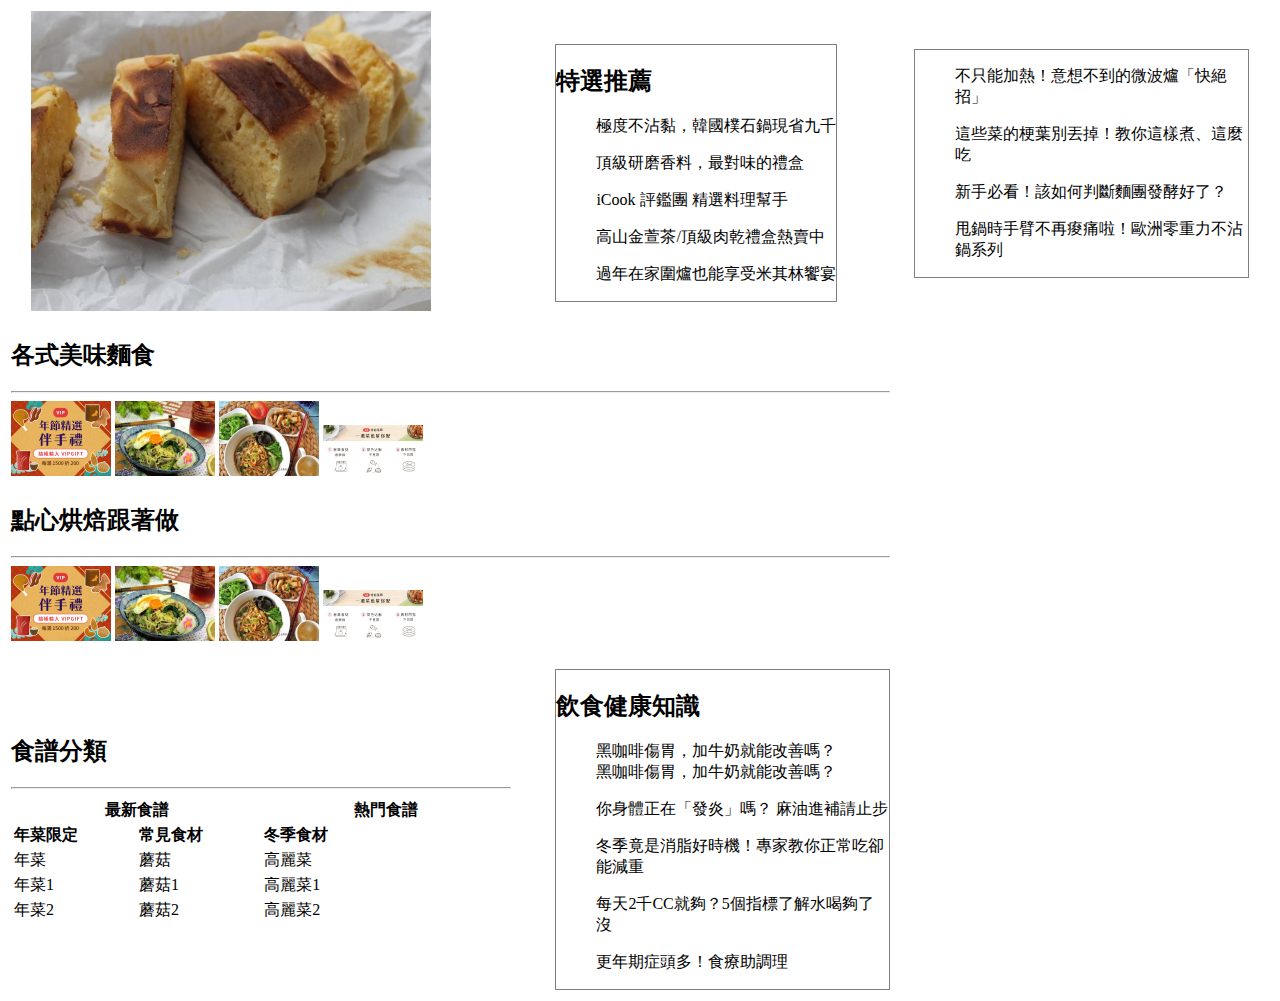
<file: DeliciousFoodWebSite/index.html>
﻿<!DOCTYPE html>
<html>
<head>
    <meta charset="utf-8" />
    <title></title>
    <link rel="stylesheet" href="CssStyle/PublicStyle.css" />
    <style>
        /*td, th {
            border: 1px solid red; 格線
            padding: 4px; 格寬
        }*/
        .st1 {
            text-align: left;
        }
    </style>
</head>
<body>
    <div style="width:100%">
        <table style="width:100%">
            <tr>
                <td style="width:40%">
                    <div style="float:left; margin-left: 20px;">
                        <img src="Image/large_964e65686aeb6e8e.jpg" width="400" />
                    </div>
                </td>
                <td style="width:30%">
                    <div style="float:left; border: 1px solid gray; margin:20px 0 0 40px;">
                        <h2>特選推薦</h2>
                        <dl>
                            <dd>極度不沾黏，韓國樸石鍋現省九千</dd>
                        </dl>
                        <dl>
                            <dd>頂級研磨香料，最對味的禮盒</dd>
                        </dl>
                        <dl>
                            <dd>iCook 評鑑團 精選料理幫手</dd>
                        </dl>
                        <dl>
                            <dd>高山金萱茶/頂級肉乾禮盒熱賣中</dd>
                        </dl>
                        <dl>
                            <dd>過年在家圍爐也能享受米其林饗宴</dd>
                        </dl>
                    </div>
                </td>
                <td style="width:30%">
                    <div style="float: right;border: 1px solid gray;margin: 20px;">
                        <dl>
                            <dd>不只能加熱！意想不到的微波爐「快絕招」</dd>
                        </dl>
                        <dl>
                            <dd>
                                這些菜的梗葉別丟掉！教你這樣煮、這麼吃
                            </dd>
                        </dl>
                        <dl>
                            <dd>新手必看！該如何判斷麵團發酵好了？</dd>
                        </dl>
                        <dl>
                            <dd>甩鍋時手臂不再痠痛啦！歐洲零重力不沾鍋系列</dd>
                        </dl>
                    </div>
                </td>
            </tr>
            <tr>
                <td colspan="2">
                    <div>
                        <h2>各式美味麵食</h2>
                        <hr />
                        <div>
                            <img src="Image/1bf75b710a2a8ff9.jpg" width="100" />
                            <img src="Image/large_967a732ed868e505.jpg" width="100" />
                            <img src="Image/large_76675b1fd87628b9.jpg" width="100" />
                            <img src="Image/24bf2455-weekmenu-header-718.jpg" width="100" />
                        </div>
                    </div>
                </td>
            </tr>
            <tr>
                <td colspan="2">
                    <div>
                        <h2>點心烘焙跟著做</h2>
                        <hr />
                        <div>
                            <img src="Image/1bf75b710a2a8ff9.jpg" width="100" />
                            <img src="Image/large_967a732ed868e505.jpg" width="100" />
                            <img src="Image/large_76675b1fd87628b9.jpg" width="100" />
                            <img src="Image/24bf2455-weekmenu-header-718.jpg" width="100" />
                        </div>
                    </div>
                </td>
            </tr>
            <tr>
                <td>
                    <div>
                        <h2>食譜分類</h2>
                        <hr />
                        <table width="100%">
                            <tr>
                                <th width="50%" colspan="2">最新食譜</th>
                                <th width="50%" colspan="2">熱門食譜</th>
                            </tr>
                            <tr class="st1">
                                <th>年菜限定</th>
                                <th>常見食材</th>
                                <th>冬季食材</th>
                            </tr>
                            <tr>
                                <td>年菜</td>
                                <td>蘑菇</td>
                                <td>高麗菜</td>
                            </tr>
                            <tr>
                                <td>年菜1</td>
                                <td>蘑菇1</td>
                                <td>高麗菜1</td>
                            </tr>
                            <tr>
                                <td>年菜2</td>
                                <td>蘑菇2</td>
                                <td>高麗菜2</td>
                            </tr>
                        </table>
                    </div>
                </td>
                <td>
                    <div style="float:left; border: 1px solid gray; margin:20px 0 0 40px;">
                        <h2>飲食健康知識</h2>
                        <dl>
                            <dd>黑咖啡傷胃，加牛奶就能改善嗎？</dd>
                            <dd>黑咖啡傷胃，加牛奶就能改善嗎？</dd>
                        </dl>
                        <dl>
                            <dd>你身體正在「發炎」嗎？ 麻油進補請止步</dd>
                        </dl>
                        <dl>
                            <dd>冬季竟是消脂好時機！專家教你正常吃卻能減重</dd>
                        </dl>
                        <dl>
                            <dd>每天2千CC就夠？5個指標了解水喝夠了沒</dd>
                        </dl>
                        <dl>
                            <dd>更年期症頭多！食療助調理</dd>
                        </dl>
                    </div>
                </td>
            </tr>
        </table>
    </div>
</body>
</html>
</file>
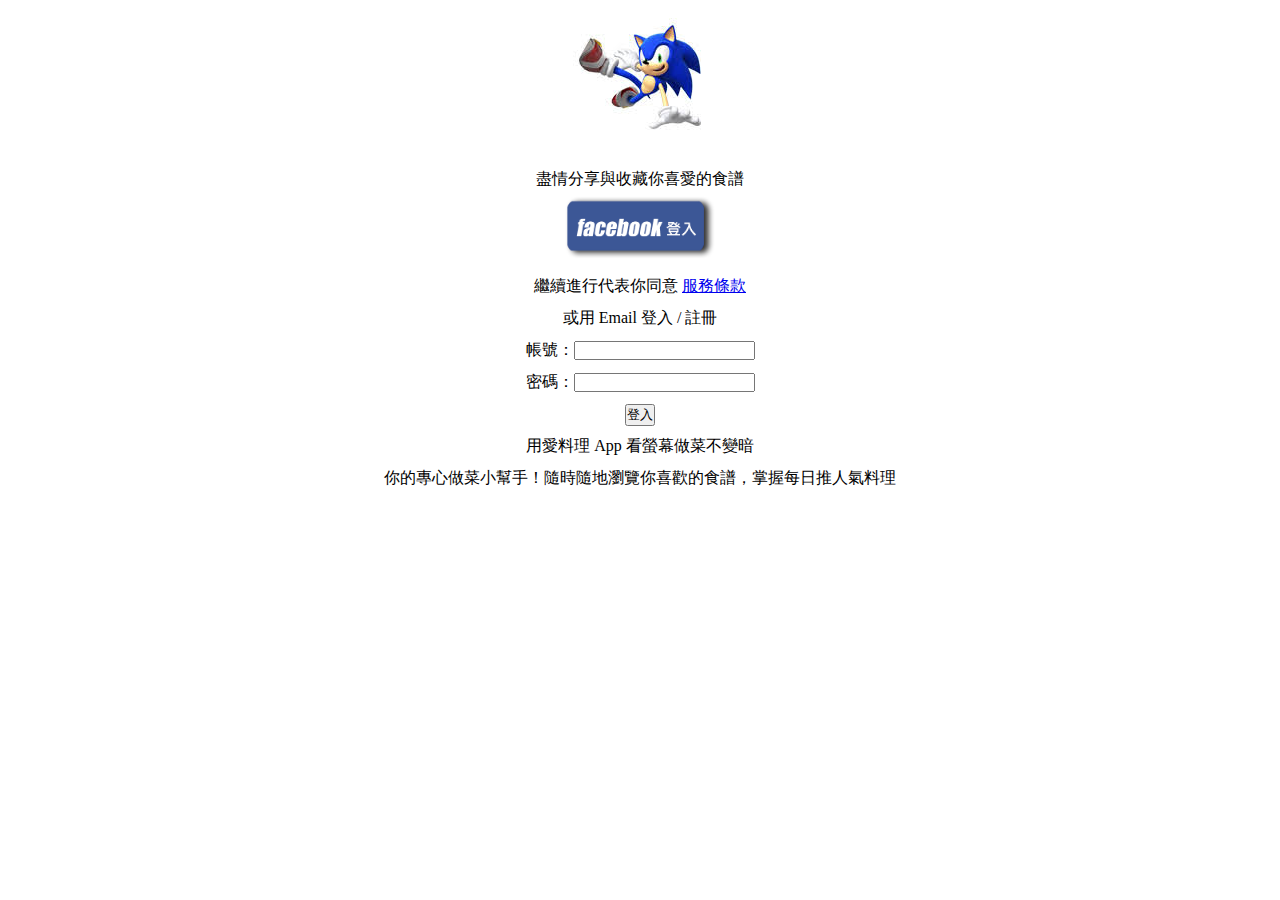
<file: DeliciousFoodWebSite/Login.html>
﻿<!DOCTYPE html>
<html>
<head>
    <meta charset="utf-8" />
    <title>Logon</title>
    <script src="Scripts/jquery-3.2.1.js"></script>
    <script src="Scripts/jquery-3.2.1.min.js"></script>
    <style>
        * {
            margin: 0;
            padding: 0;
        }

        .login1 {
            width: 100%;
        }

        .image1 {
            width: 150px;
        }

        table {
            margin: auto;
            line-height: 30px;
            text-align: center;
        }

        td {
        }
    </style>
    <script type="text/javascript">
        $(document).ready(function () {
            $("#LoginChange").on("click", function () {
                if ($(".Account").first().css("display") == "none") {

                    $(".Account").css("display", "")
                }
                else {

                    $(".Account").css("display", "none") ;
                }


            });
            function showStuff() {

                //if (document.getElementsByClassName("Account")[0].style.display == "block") {
                //    document.getElementsByClassName("Account").style.display = "none";
                //}
                //else {

                //    document.getElementsByClassName("Account").style.display = "block";
                //}
            }

        });
    </script>
</head>
<body>
    <div class="login1">
        <table>
            <tr>
                <td><img src="Image/Logo.jpg" /></td>
            </tr>
            <tr>
                <td>盡情分享與收藏你喜愛的食譜</td>
            </tr>
            <tr>
                <td>
                    <img class="image1" src="Image/fblogin.png" />
                </td>
            </tr>
            <tr>
                <td>
                    繼續進行代表你同意
                    <a href="TestHtmlPage.html">服務條款</a>
                </td>
            </tr>
            <tr>
                <td id="LoginChange">或用 Email 登入 / 註冊</td>
            </tr>
            <tr class="Account">
                <td>帳號：<input type="text" /> </td>                
            </tr>
            <tr class="Account">
                <td>密碼：<input type="text" /> </td>
            </tr>
            <tr class="Account">
                <td><input type="button" value="登入"/></td>
            </tr>
            
            <tr class="Account">
                <td>用愛料理 App 看螢幕做菜不變暗</td>
            </tr>
            <tr>
                <td>你的專心做菜小幫手！隨時隨地瀏覽你喜歡的食譜，掌握每日推人氣料理</td>
            </tr>
        </table>
    </div>
</body>
</html>
</file>
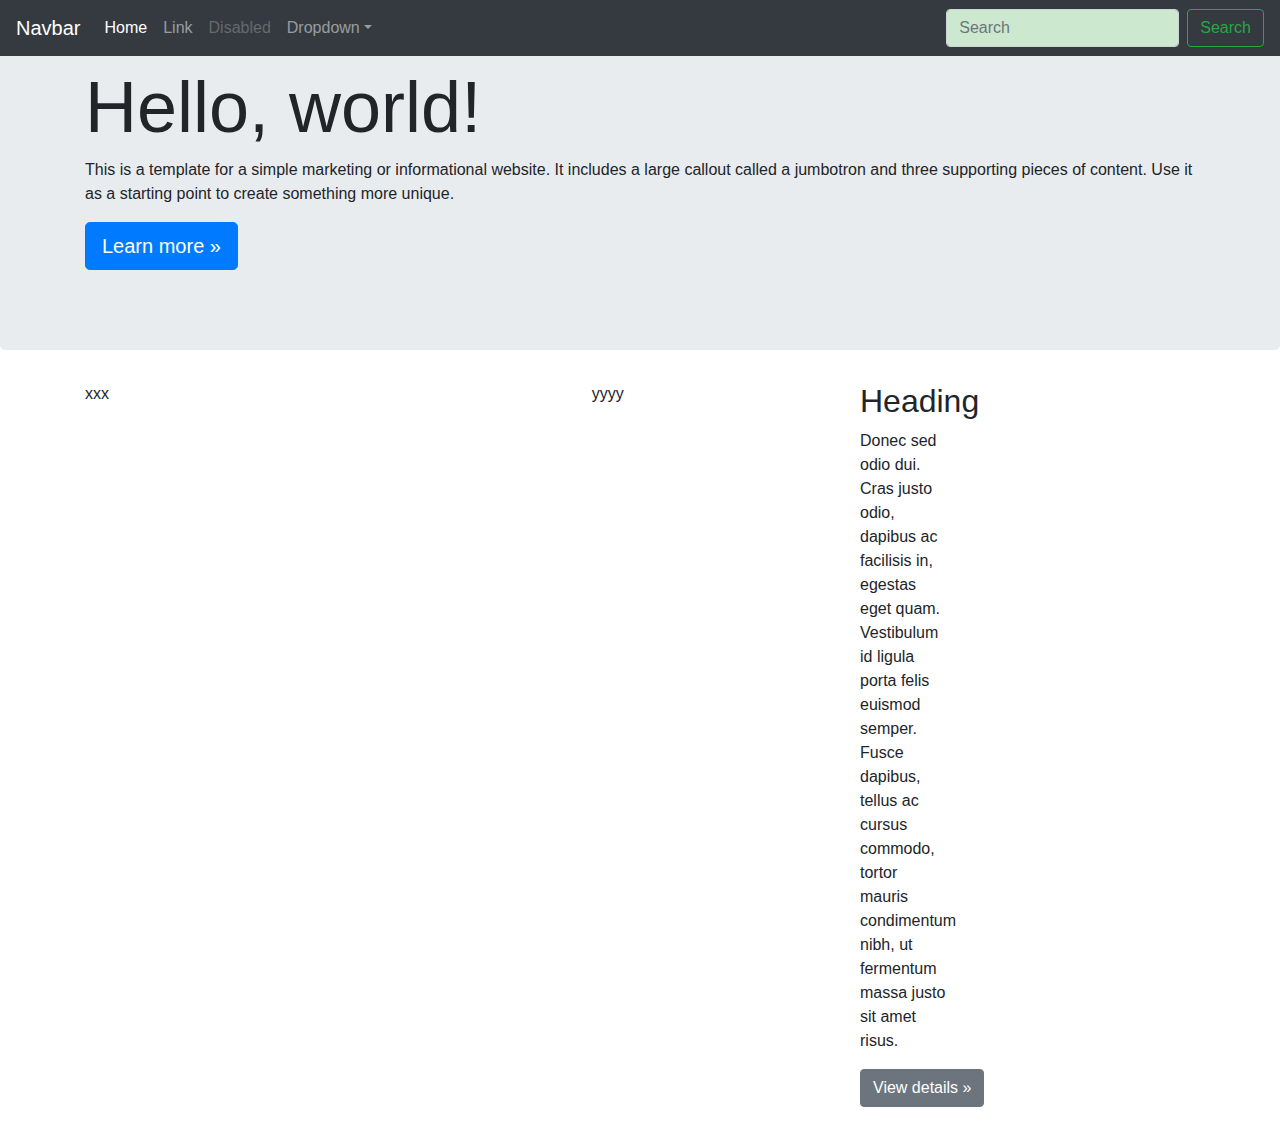
<file: DeliciousFoodWebSite/NewRecipe.html>
﻿<!DOCTYPE html>
<html>
<head>
    <meta charset="utf-8" />
    <title></title>
    <link rel="stylesheet" href="https://maxcdn.bootstrapcdn.com/bootstrap/4.0.0/css/bootstrap.min.css" integrity="sha384-Gn5384xqQ1aoWXA+058RXPxPg6fy4IWvTNh0E263XmFcJlSAwiGgFAW/dAiS6JXm" crossorigin="anonymous">

</head>
<body>
    <nav class="navbar navbar-expand-md navbar-dark fixed-top bg-dark">
        <a class="navbar-brand" href="#">Navbar</a>
        <button class="navbar-toggler" type="button" data-toggle="collapse" data-target="#navbarsExampleDefault" aria-controls="navbarsExampleDefault" aria-expanded="false" aria-label="Toggle navigation">
            <span class="navbar-toggler-icon"></span>
        </button>

        <div class="collapse navbar-collapse" id="navbarsExampleDefault">
            <ul class="navbar-nav mr-auto">
                <li class="nav-item active">
                    <a class="nav-link" href="#">Home <span class="sr-only">(current)</span></a>
                </li>
                <li class="nav-item">
                    <a class="nav-link" href="#">Link</a>
                </li>
                <li class="nav-item">
                    <a class="nav-link disabled" href="#">Disabled</a>
                </li>
                <li class="nav-item dropdown">
                    <a class="nav-link dropdown-toggle" href="http://example.com" id="dropdown01" data-toggle="dropdown" aria-haspopup="true" aria-expanded="false">Dropdown</a>
                    <div class="dropdown-menu" aria-labelledby="dropdown01" style="background-color: rgb(204, 232, 207);">
                        <a class="dropdown-item" href="#">Action</a>
                        <a class="dropdown-item" href="#">Another action</a>
                        <a class="dropdown-item" href="#">Something else here</a>
                    </div>
                </li>
            </ul>
            <form class="form-inline my-2 my-lg-0">
                <input class="form-control mr-sm-2" type="text" placeholder="Search" aria-label="Search" style="background-color: rgb(204, 232, 207);">
                <button class="btn btn-outline-success my-2 my-sm-0" type="submit">Search</button>
            </form>
        </div>
    </nav>
    <main role="main">

        <!-- Main jumbotron for a primary marketing message or call to action -->
        <div class="jumbotron">
            <div class="container">
                <h1 class="display-3">Hello, world!</h1>
                <p>This is a template for a simple marketing or informational website. It includes a large callout called a jumbotron and three supporting pieces of content. Use it as a starting point to create something more unique.</p>
                <p><a class="btn btn-primary btn-lg" href="#" role="button">Learn more »</a></p>
            </div>
        </div>
    </main>
    <!--菜單內容-->
    <div class="container">
        <div class="row">
            <div class="col-8">
                <div class="row">
                    <div class="col-8">xxx
                    </div>
                    <div class="col-4">yyyy
                    </div>
                    </div>
                </div>
                <div class="col-4">
                    <div class="col-md-4">
                        <h2>Heading</h2>
                        <p>Donec sed odio dui. Cras justo odio, dapibus ac facilisis in, egestas eget quam. Vestibulum id ligula porta felis euismod semper. Fusce dapibus, tellus ac cursus commodo, tortor mauris condimentum nibh, ut fermentum massa justo sit amet risus.</p>
                        <p><a class="btn btn-secondary" href="#" role="button">View details »</a></p>
                    </div>
                </div>
            </div>
    </div>
        <script src="https://code.jquery.com/jquery-3.2.1.slim.min.js" integrity="sha384-KJ3o2DKtIkvYIK3UENzmM7KCkRr/rE9/Qpg6aAZGJwFDMVNA/GpGFF93hXpG5KkN" crossorigin="anonymous"></script>

</body>
</html>
</file>
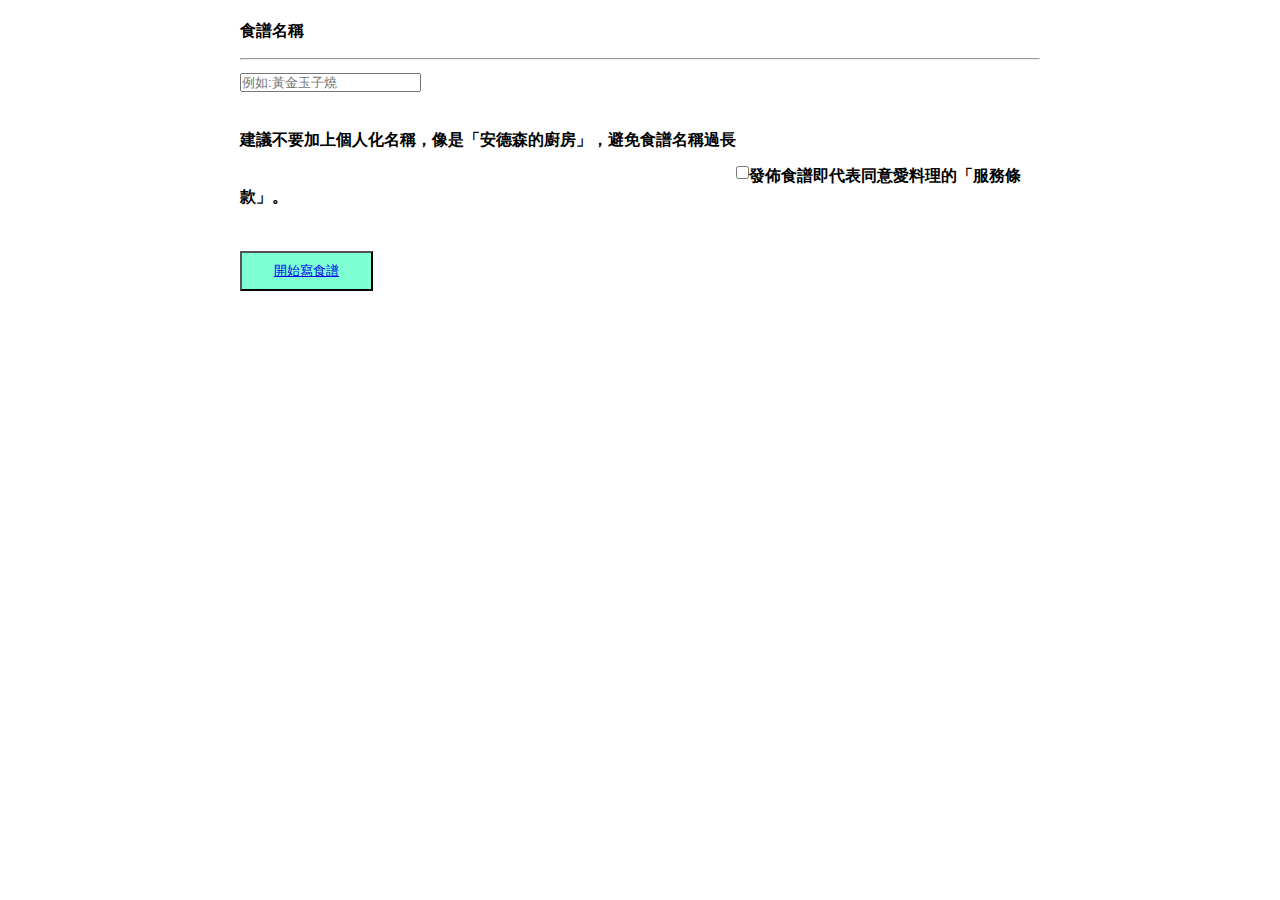
<file: DeliciousFoodWebSite/recipe.html>
﻿<!DOCTYPE html>
<html>
<head>

    <meta charset="utf-8" />
    <title></title>
    <style>
        * {
            margin:0;
            padding:0;
        }
        .div1 {
            padding:5px;
            width: 800px;
            margin: auto;
            text-align: center;
            background-color: white;
            
        }

        .button {
            margin:2em 0;
            float:left;
            color: white;
            background-color: aquamarine;
            width:10em;
            height:3em;
        }
        .text {
        margin:1em 0;
        }
        h4 {
        margin:1em 0
        }
    </style>
</head>
<body>
    <div class="div1">
        <div style="text-align:left">
            <h4>食譜名稱</h4>
            <hr>
            <input class="text" type="text" style="float:left;" placeholder="例如:黃金玉子燒" />
            <br />
            <br />
            
            <br />
            <h4 style="float:left;font-family:200;">建議不要加上個人化名稱，像是「安德森的廚房」，避免食譜名稱過長</h4>
            <br />
            <br />


            <div>
                <input type="checkbox" style="float:left;" /><h4>發佈食譜即代表同意愛料理的「服務條款」。</h4>

            </div>
            <div><button class="button"><a href="StartTheRecipe.html">開始寫食譜</a></button></div>

        </div>
        
       
    
        
        
    </div>

</body>
</html>
</file>
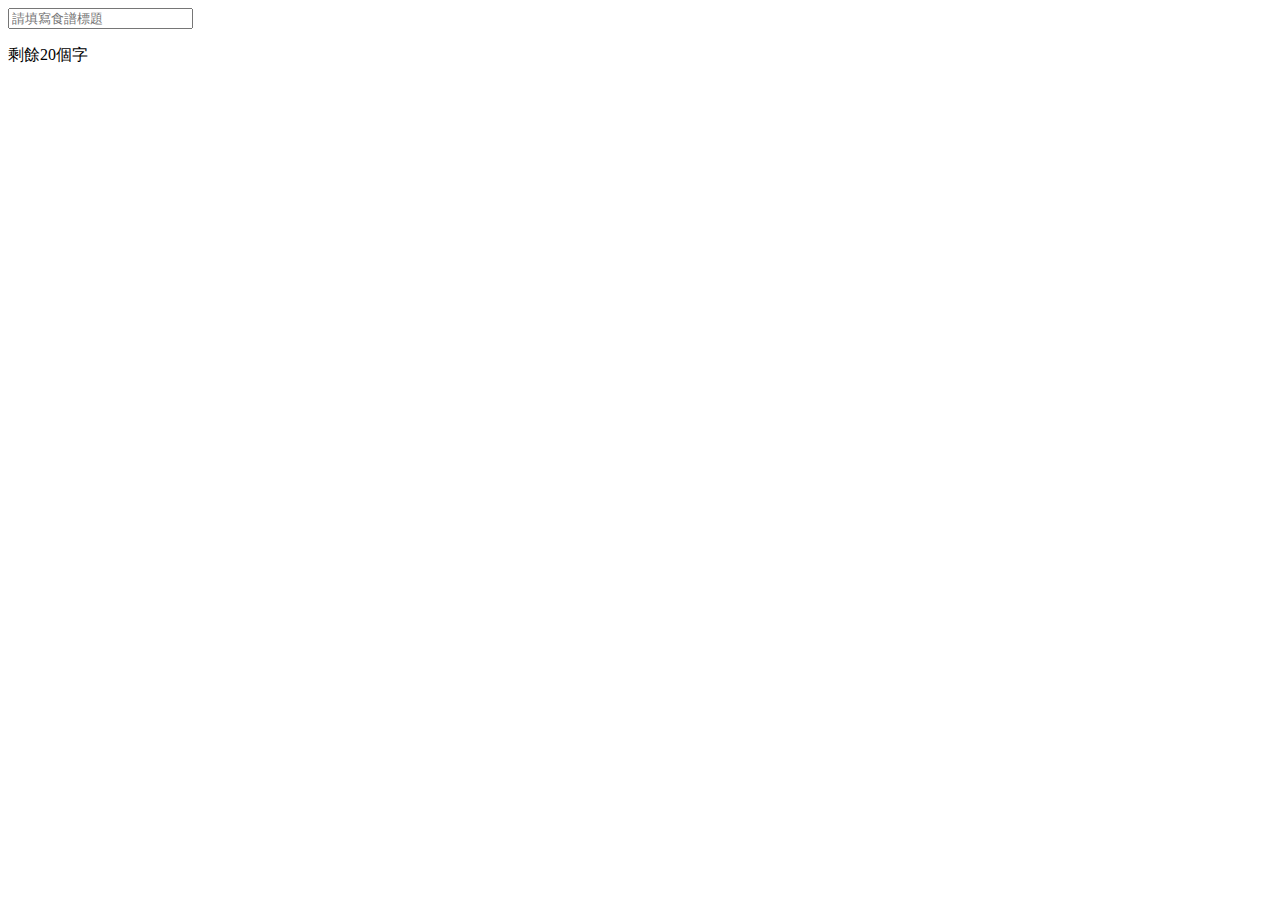
<file: DeliciousFoodWebSite/StartTheRecipe.html>
﻿<!DOCTYPE html>
<html>
<head>
    <meta charset="utf-8" />
    <title></title>
</head>
<body>
    <div>
        <div>
            <input type="text" placeholder="請填寫食譜標題" />
            <p>剩餘20個字</p>
        </div>
        <div>

        </div>
    </div>

</body>
</html>
</file>
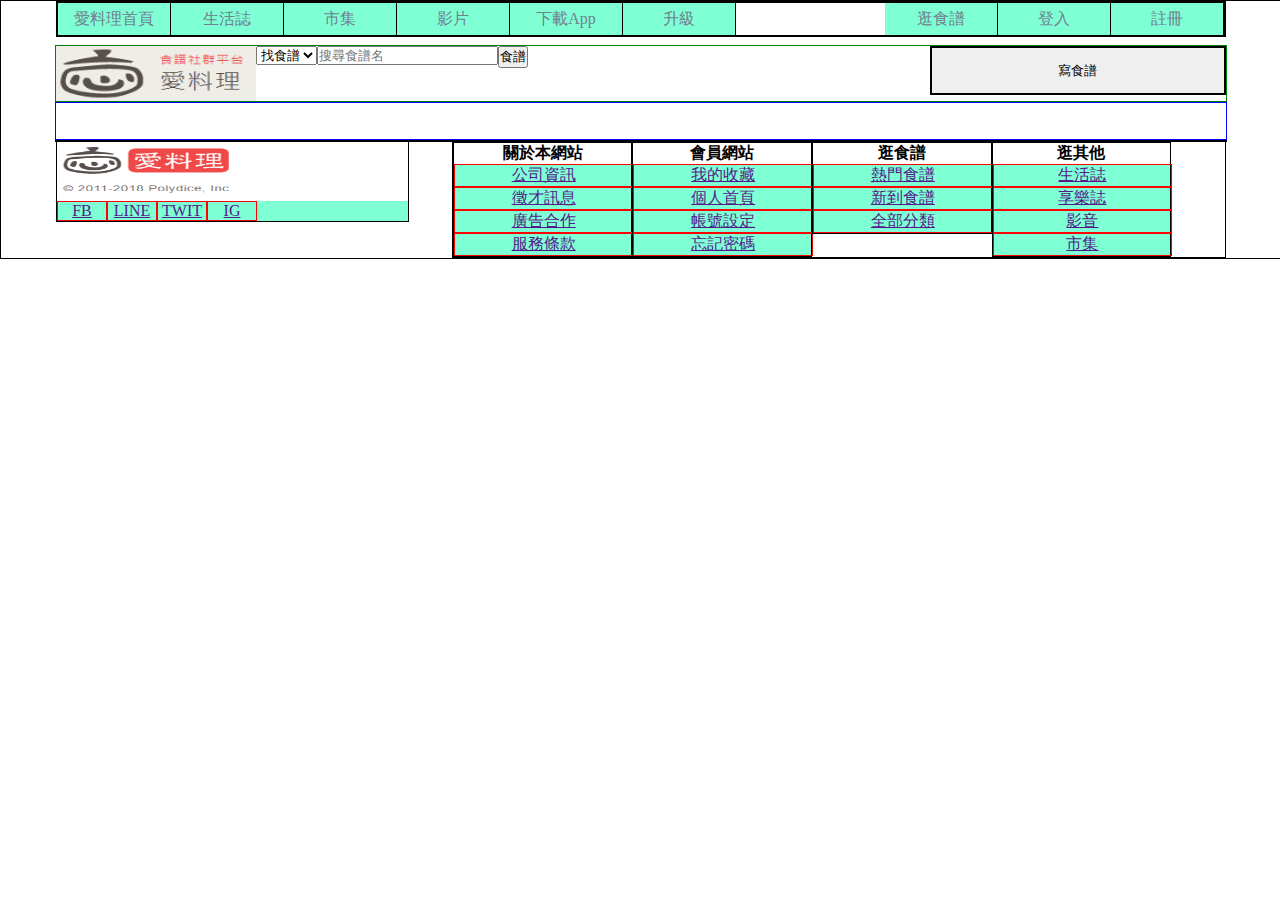
<file: DeliciousFoodWebSite/template.html>
﻿<!DOCTYPE html>
<html>
<head>
    <meta charset="utf-8" />
    <title></title>
    <link rel="stylesheet" href="CssStyle/template.css"/>
</head>
<body>
    <div class="AllPage">
        <div class="header">
            <div class="nav" style="border:2px solid black; overflow:auto">
                <div style="float:left;">
                    <ul class="mainleft">
                        <li><a href="">愛料理首頁</a></li>
                        <li><a href="">生活誌</a></li>
                        <li><a href="">市集</a></li>
                        <li><a href="">影片</a></li>
                        <li><a href="">下載App</a></li>
                        <li><a href="">升級</a></li>
                    </ul>
                </div>
                 <div style=" float:right;">
                        <ul class="mainright">
                            <li><a href="">逛食譜</a></li>
                            <li><a href="">登入</a></li>
                            <li><a href="">註冊</a></li>
                        </ul>
                 </div>
                </div>
            </div>
                <div class="sub-header" style="display: block; border:1px solid green">
                    <div class="container" style="display: block;">
                        <div id="logo" style="float:left; display: block;">
                            <img class="logo1" src="image/logo.png" alt="" title="logo" width="200" height="55" />
                        </div>
                        <div style="float:left; display: block;">
                            <form id="global-search" style="height:55px;">
                                <select id="form-control">
                                    <option value="recipe">找食譜</option>
                                    <option value="user">找作者</option>
                                </select>
                            </form>
                        </div>
                        <div style="float:left; display: block;">
                            <input autocomplete="off" placeholder="搜尋食譜名">
                        </div>
                        <div style="float:left; display: block;">
                            <input type="hidden" name="ingredients" value="" data-reactid="12">
                        </div>
                        <button class="btn btn-search" type="submit">食譜</button>
                        <div style="width:25%; height:45px; float:right; display: block; border:2px solid black">
                            <button class="btn btn-search" type="submit" style="width:100%; height:100% ;margin:0; border:none">寫食譜</button>
                        </div>
                    </div>
                </div><!--end sub-header-->
        <div class="article"style="width:1170px;border:1px solid blue; margin:auto">
            <br />
            <br/>
        </div><!--end article-->
        <div class="footer" style="width:1170px;margin:auto; border:1px solid black">
            <div style="float:left; display:block; border:1px solid black; width:30%">
                <img class="logo1" src="image/footlogo.png" alt="" title="logo" width="200" height="55" />
                <ul class="footleft">
                    <li><a href="">FB</a></li>
                    <li><a href="">LINE</a></li>
                    <li><a href="">TWIT</a></li>
                    <li><a href="">IG</a></li>
                </ul>
            </div>
            <div style="float:right; display:block; border:1px solid black; width:66%">
                <div style="float:left; display:block; border:1px solid black; width:23%">
                    <h4 style="text-align:center">關於本網站</h4>
                    <ul class="footright">
                        <li><a href="">公司資訊</a></li>
                        <li><a href="">徵才訊息</a></li>
                        <li><a href="">廣告合作</a></li>
                        <li><a href="">服務條款</a></li>
                    </ul>
                </div>
                <div style="float:left; display:block; border:1px solid black; width:23%">
                    <h4 style="text-align:center">會員網站</h4>
                    <ul class="footright">
                        <li><a href="">我的收藏</a></li>
                        <li><a href="">個人首頁</a></li>
                        <li><a href="">帳號設定</a></li>
                        <li><a href="">忘記密碼</a></li>
                    </ul>
                </div>
                <div style="float:left; display:block; border:1px solid black; width:23%">
                    <h4 style="text-align:center">逛食譜</h4>
                    <ul class="footright">
                        <li><a href="">熱門食譜</a></li>
                        <li><a href="">新到食譜</a></li>
                        <li><a href="">全部分類</a></li>
                    </ul>
                </div>
                <div style="float:left; display:block; border:1px solid black; width:23%">
                    <h4 style="text-align:center">逛其他</h4>
                    <ul class="footright">
                        <li><a href="">生活誌</a></li>
                        <li><a href="">享樂誌</a></li>
                        <li><a href="">影音</a></li>
                        <li><a href="">市集</a></li>
                    </ul>
                </div>

            </div>
        </div> <!--end footer-->
    </div><!--end allpage-->
    
</body>
</html>
</file>
<file: DeliciousFoodWebSite/CssStyle/PublicStyle.css>
﻿body {
}
</file>
<file: DeliciousFoodWebSite/CssStyle/template.css>
﻿body {
}
* {
    margin: 0;
    padding: 0;
}
.AllPage {
    margin: auto;
    width: 100%;
    border:1px solid black;
    overflow:auto;
}
.header {
    width: 1170px;
    height:44px;
    margin:auto;
}
.mainleft,.mainright{
    width: 100%;
    background-color: aquamarine;
    overflow: auto;
    list-style-type: none;
}
.mainleft li,.mainright li {
        width: 7em; /*用em表示會隨著文字大小變化*/
        border-right: 1px solid black;
        float: left;
    }
.mainleft li a,.mainright li a{
        display: block;
        text-align: center;
        line-height: 2em;
        color: slategrey;
        text-decoration: none;
    }
.mainleft li a:hover,.mainright li a:hover {
        background-color: aqua;
        color: white;
    }
.sub-header {
    width: 1170px;
    height: 55px;
    margin: auto;
}

.footleft{
    width: 100%;
    background-color: aquamarine;
    overflow: auto;
    list-style-type: none;
}
.footleft li{
    text-align:center;
    width: 3em; /*用em表示會隨著文字大小變化*/
    border: 1px solid red;
    float: left;
}
.footright {
    width: 100%;
    background-color: aquamarine;
    /*overflow: auto;*/
    list-style-type: none;

}
.footright li {
        width: 100%;
        text-align: center;
        border: 1px solid red;
    }
</file>
